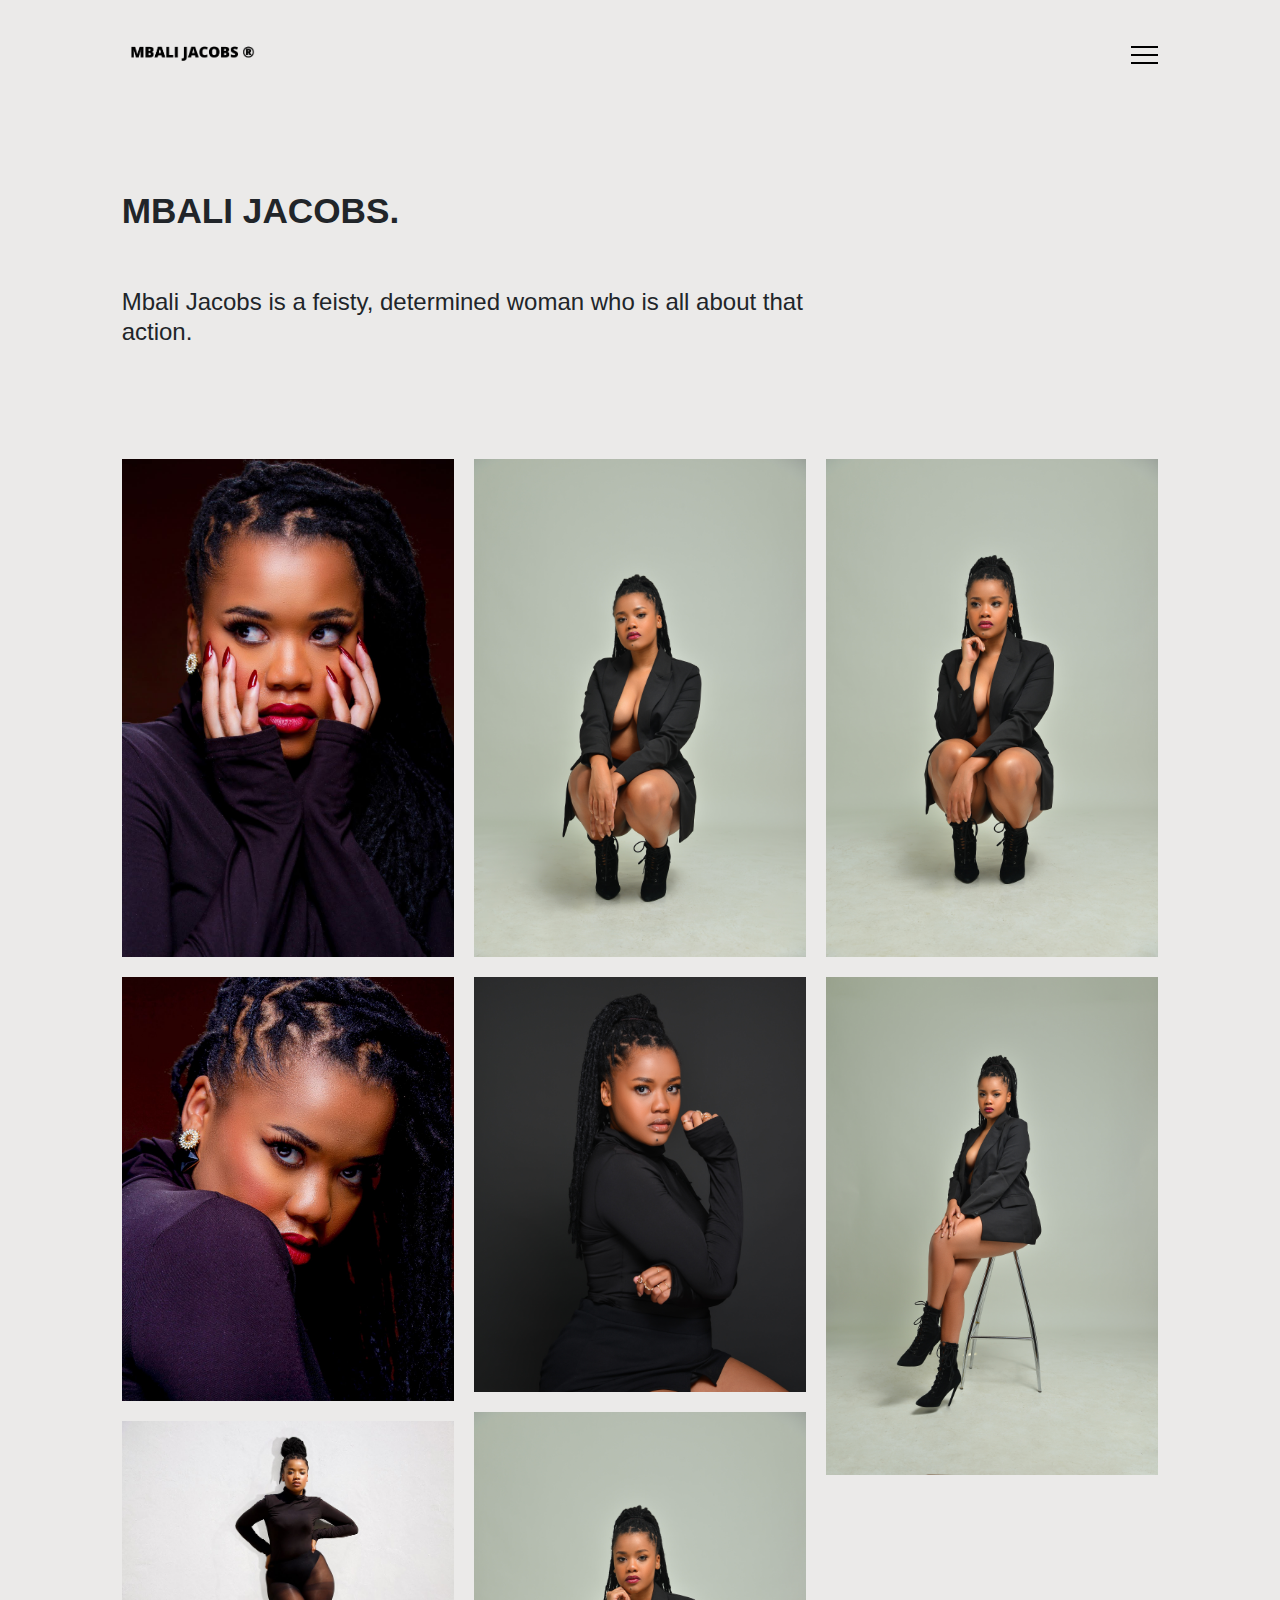
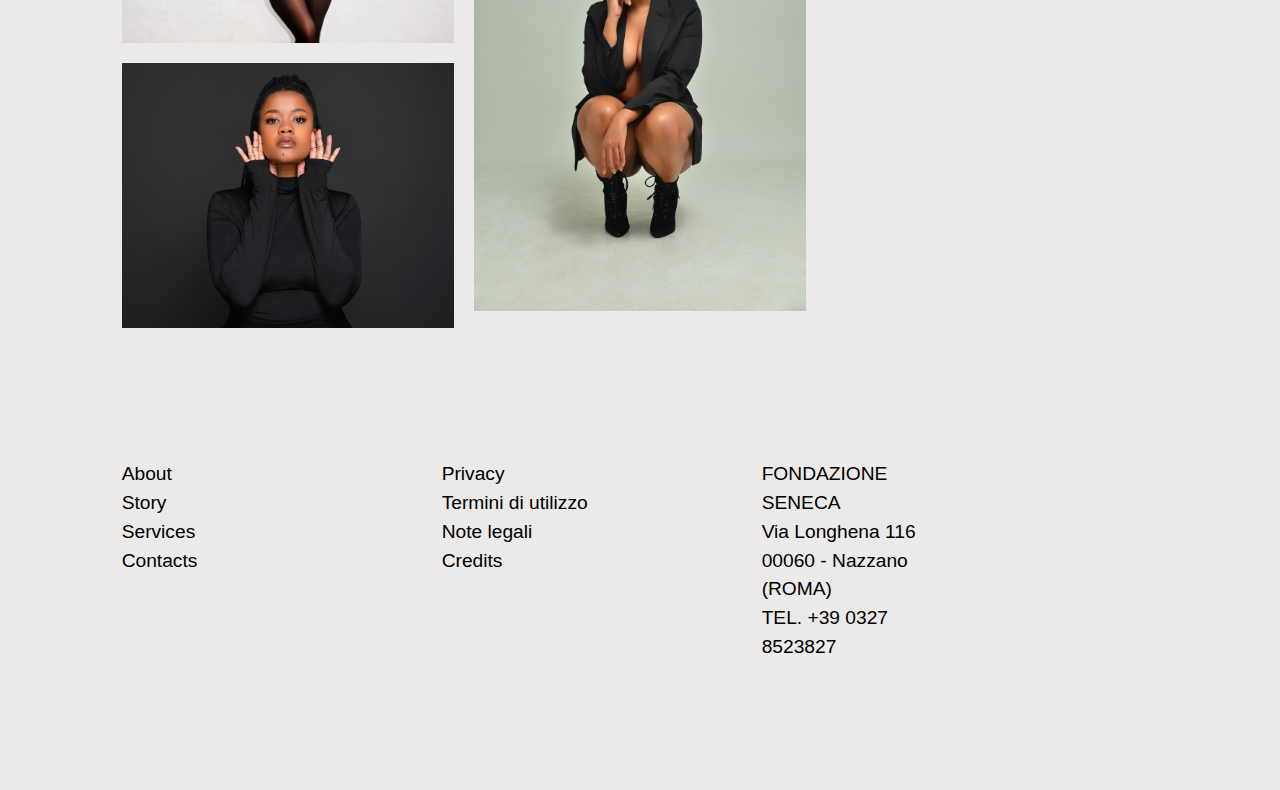
<file: index.html>
﻿<!DOCTYPE html>
<html lang="en" class="no-js">
   <head>
      <!-- Meta -->
      <title>Home</title>
      <meta charset="UTF-8">
      <meta name="description" content="Mbali Jacobs Portfolio Site">
      <meta name="keywords" content="Mbali, Jacobs, portfolio">
      <meta name="author" content="Luyolo Paliso">
      <meta name="viewport" content="width=device-width, initial-scale=1.0">
      <!-- Styles -->
      <link href="vendor/bootstrap/css/bootstrap.min.css" rel="stylesheet" type="text/css"/>
      <link href="vendor/animate/animate.css" rel="stylesheet" type="text/css"/>
      <link href="css/style.css" rel="stylesheet" type="text/css"/>
   </head>
   <body>
      <!-- Navbar -->
      <div class="navigation container-fluid">
         <div class="row justify-content-md-center ">
            <div class="col-md-10 col-sm-12">
               <nav class="navbar navbar-default">
                  <a class="navbar-brand" href="index.html">
                  <img src="img/Mbali logo.png" height="22" alt="Logo">
                  </a>
                  <div class="button_container" id="toggle">
                     <span class="black top"></span>
                     <span class="black middle"></span>
                     <span class="black bottom"></span>
                  </div>
                  <div class="overlay" id="overlay">
                     <nav class="overlay-menu">
                        <ul>
                           <li> <a href="about.html">About</a></li>
                           <li> <a href="story.html">Story</a></li>
                           <li> <a href="services.html">Bookings</a></li>
                           <li> <a href="contacts.html">Contacts</a></li>
                        </ul>
                     </nav>
                  </div>
               </nav>
            </div>
         </div>
      </div>
      <!-- End Navbar -->
      <!-- Portfolio-Text -->
      <div class="container-fluid pb-5 portfolio-text">
         <div class="row">
            <div class="col-md-7 offset-md-1 col-sm-12">
               <h2>Mbali Jacobs.
               </h2>
            </div>
         </div>
         <div class="row">
            <div class="col-md-7 offset-md-1 col-sm-12">
               <p class="pb-5 pt-5">
                  Mbali Jacobs is a feisty, determined woman who is all about that action.
               </p>
            </div>
         </div>
      </div>
      <!-- End Portfolio-Text -->
      <!-- Gallery -->
      <div class="scrollblock">
         <div class="container-fluid pt-10">
            <div class="row justify-content-md-center ">
               <div class="col-md-10 col-sm-12">
                  <div class="card-columns">
                     <div class="card card-hover h-100" >
                        <div class="card-body">
                           <a href="index.html">
                              <img class="card-img-top" src="img/Mbali-2.jpg" alt="Card image cap">
                              <div class="reveal h-100 p-2 d-flex ">
                                 <div class="w-100 align-self-center">
                                    <p> Curabitur non nulla</p>
                                 </div>
                              </div>
                           </a>
                        </div>
                     </div>
                     <div class="card card-hover h-100" >
                        <div class="card-body">
                           <a href="index.html">
                              <img class="card-img-top" src="img/Mbali-3.jpg" alt="Card image cap">
                              <div class="reveal h-100 p-2 d-flex ">
                                 <div class="w-100 align-self-center">
                                    <p>Vivamus magna convallis</p>
                                 </div>
                              </div>
                           </a>
                        </div>
                     </div>
                     <div class="card card-hover h-100">
                        <div class="card-body">
                           <a href="index.html">
                              <img class="card-img-top" src="img/Mbali.jpg" alt="Card image cap">
                              <div class="reveal h-100 p-2 d-flex ">
                                 <div class="w-100 align-self-center">
                                    <p>Lacinia eget consectetur</p>
                                 </div>
                              </div>
                           </a>
                        </div>
                     </div>
                     <div class="card card-hover h-100">
                        <div class="card-body">
                           <a href="index.html">
                              <img class="card-img-top" src="img/Capture0010.jpg" alt="Card image cap">
                              <div class="reveal h-100 p-2 d-flex ">
                                 <div class="w-100 align-self-center">
                                    <p>Convallis a pellentesque</p>
                                 </div>
                              </div>
                           </a>
                        </div>
                     </div>
                     <div class="card card-hover h-100">
                        <div class="card-body">
                           <a href="index.html">
                              <img class="card-img-top" src="img/Capture0014-2.jpg" alt="Card image cap">
                              <div class="reveal h-100 p-2 d-flex ">
                                 <div class="w-100 align-self-center">
                                    <p>Egestas non nisi</p>
                                 </div>
                              </div>
                           </a>
                        </div>
                     </div>
                     <div class="card card-hover h-100">
                        <div class="card-body">
                           <a href="index.html">
                              <img class="card-img-top" src="img/Capture0015.jpg" alt="Card image cap">
                              <div class="reveal h-100 p-2 d-flex ">
                                 <div class="w-100 align-self-center">
                                    <p>Vivamus magna convallis</p>
                                 </div>
                              </div>
                           </a>
                        </div>
                     </div>
                     <div class="card card-hover h-100">
                        <div class="card-body">
                           <a href="index.html">
                              <img class="card-img-top" src="img/Capture0019-2.jpg" alt="Card image cap">
                              <div class="reveal h-100 p-2 d-flex ">
                                 <div class="w-100 align-self-center">
                                    <p>Eget malesuada lacinia</p>
                                 </div>
                              </div>
                           </a>
                        </div>
                     </div>
                     <div class="card card-hover h-100">
                        <div class="card-body">
                           <a href="index.html">
                              <img class="card-img-top" src="img/Capture0024.jpg" alt="Card image cap">
                              <div class="reveal h-100 p-2 d-flex ">
                                 <div class="w-100 align-self-center">
                                    <p>Donec rutrum congue</p>
                                 </div>
                              </div>
                           </a>
                        </div>
                     </div>
                     <div class="card card-hover h-100">
                        <div class="card-body">
                           <a href="index.html">
                              <img class="card-img-top" src="img/Capture0025.jpg" alt="Card image cap">
                              <div class="reveal h-100 p-2 d-flex ">
                                 <div class="w-100 align-self-center">
                                    <p>Magna eget rutrum</p>
                                 </div>
                              </div>
                           </a>
                        </div>
                     </div>
                  </div>
               </div>
            </div>
         </div>
      </div>
      <!-- End Gallery -->
      <!-- Footer -->
      <div class="container-fluid footer ">
         <div class="row">
            <div class="col-xl-2 col-md-8 offset-md-1 col-sm-12 ">
               <p>
                  <a href="about.html">About</a><br>
                  <a href="story.html">Story</a><br>
                  <a href="services.html">Services</a><br>
                  <a href="contacts.html">Contacts</a><br>
               </p>
            </div>
            <div class="col-xl-2 col-md-8 offset-md-1 col-sm-12 ">
               <p>
                  <a href="index.html">Privacy</a><br>
                  <a href="index.html">Termini di utilizzo </a><br>
                  <a href="index.html">Note legali </a><br>
                  <a href="index.html">Credits</a><br>
               </p>
            </div>
            <div class="col-xl-2 col-md-8 offset-md-1 col-sm-12">
               <p>
                  FONDAZIONE SENECA<br>
                  Via Longhena 116<br>
                  00060 - Nazzano (ROMA)<br>
                  TEL. +39 0327 8523827
               </p>
            </div>
         </div>
      </div>
      <!-- End Footer -->
      <!-- Javascript -->
      <script src="vendor/jquery.min.js"></script>
      <script src="vendor/bootstrap/js/bootstrap.min.js"></script>
      <script src="vendor/wow/wow.js"></script>
      <script src="js/script.js"></script>
      <script>
         new WOW().init();
      </script>
      <!-- End Javascript -->
   </body>
</html>
</file>
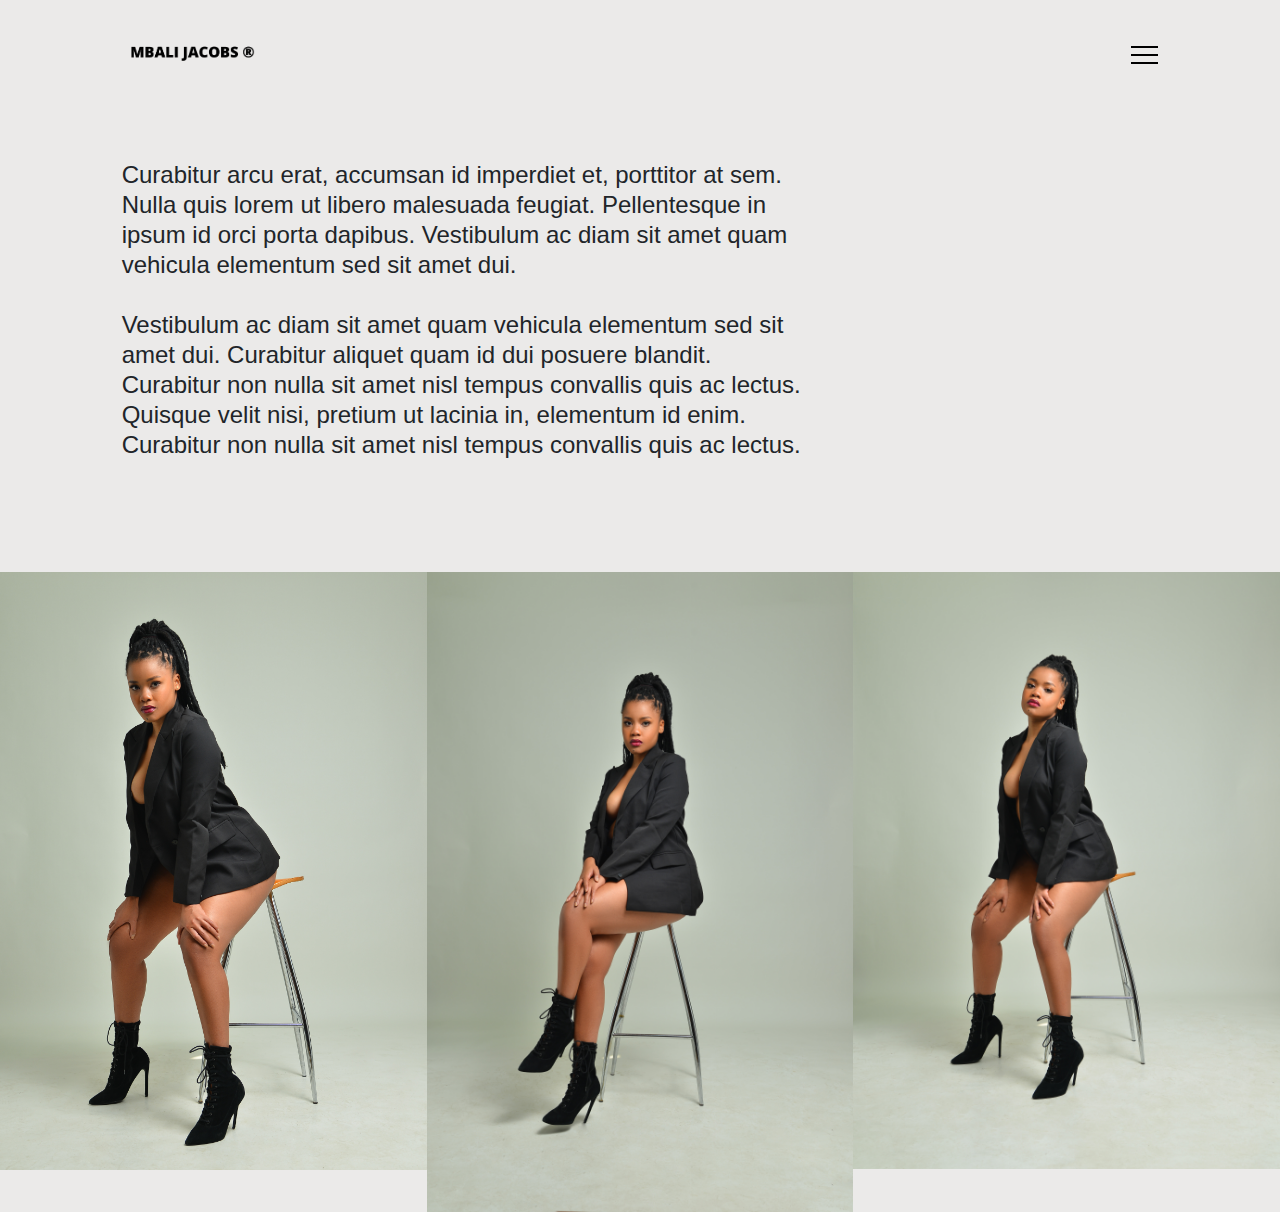
<file: about.html>
<!DOCTYPE html>
<html lang="en" class="no-js">
   <head>
      <!-- Meta -->
      <title>About</title>
      <meta charset="UTF-8">
      <meta name="description" content="Free HTML template">
      <meta name="keywords" content="HTML, template, free">
      <meta name="author" content="Nicola Tolin">
      <meta name="viewport" content="width=device-width, initial-scale=1.0">
      <!-- Styles -->
      <link href="vendor/bootstrap/css/bootstrap.min.css" rel="stylesheet" type="text/css"/>
      <link href="vendor/animate/animate.css" rel="stylesheet" type="text/css"/>
      <link href="css/style.css" rel="stylesheet" type="text/css"/>
   </head>
   <body>
      <!-- Navbar -->
      <div class="navigation container-fluid">
         <div class="row justify-content-md-center ">
            <div class="col-md-10 col-sm-12">
               <nav class="navbar navbar-default">
                  <a class="navbar-brand" href="index.html">
                  <img src="img/Mbali logo.png" height="22" alt="Logo">
                  </a>
                  <div class="button_container" id="toggle">
                     <span class="black top"></span>
                     <span class="black middle"></span>
                     <span class="black bottom"></span>
                  </div>
                  <div class="overlay" id="overlay">
                     <nav class="overlay-menu">
                        <ul>
                           <li> <a href="about.html">About</a></li>
                           <li> <a href="story.html">Story</a></li>
                           <li> <a href="services.html">Bookings</a></li>
                           <li> <a href="contacts.html">Contacts</a></li>
                        </ul>
                     </nav>
                  </div>
               </nav>
            </div>
         </div>
      </div>
      <!-- End Navbar -->
      <!-- Products -->
      <div class="container-fluid products-2">
         <div class="row justify-content-md-center ">
            <div class="col-md-10 col-sm-12">
               <div class="row">
                  <div class="col-xl-8 col-md-10 col-sm-12">
                     <p>Curabitur arcu erat, accumsan id imperdiet et, porttitor at sem. Nulla quis lorem ut libero malesuada feugiat. Pellentesque in ipsum id orci porta dapibus. Vestibulum ac diam sit amet quam vehicula elementum sed sit amet dui.
                        <br><br>
                        Vestibulum ac diam sit amet quam vehicula elementum sed sit amet dui. Curabitur aliquet quam id dui posuere blandit. Curabitur non nulla sit amet nisl tempus convallis quis ac lectus. Quisque velit nisi, pretium ut lacinia in, elementum id enim. Curabitur non nulla sit amet nisl tempus convallis quis ac lectus.
                     </p>
                  </div>
               </div>
            </div>
         </div>
      </div>
      <!-- End Products -->
      <!-- Additional -->
      <div class="container additional">
         <div class="row">
            <div class="col-xl-4">
               <img src="img/Capture0034.jpg" class="img-fluid" alt="Image">
            </div>
            <div class="col-xl-4">
               <img src="img/Capture0025.jpg" class="img-fluid" alt="Image">
            </div>
            <div class="col-xl-4">
               <img src="img/Capture0028.jpg" class="img-fluid" alt="Image">
            </div>
         </div>
      </div>
      <!-- End Additional -->
      <!-- Footer -->
      <!-- <div class="container-fluid footer ">
         <div class="row">
            <div class="col-xl-2 col-md-8 offset-md-1 col-sm-12 ">
               <p>
                  <a href="about.html">About</a><br>
                  <a href="story.html">Story</a><br>
                  <a href="services.html">Services</a><br>
                  <a href="contacts.html">Contacts</a><br>
               </p>
            </div>
            <div class="col-xl-2 col-md-8 offset-md-1 col-sm-12 ">
               <p>
                  <a href="index.html">Privacy</a><br>
                  <a href="index.html">Termini di utilizzo </a><br>
                  <a href="index.html">Note legali </a><br>
                  <a href="index.html">Credits</a><br>
               </p>
            </div>
            <div class="col-xl-2 col-md-8 offset-md-1 col-sm-12">
               <p>
                  FONDAZIONE SENECA<br>
                  Via Longhena 116<br>
                  00060 - Nazzano (ROMA)<br>
                  TEL. +39 0327 8523827
               </p>
            </div>
         </div>
      </div> -->
      <!-- End Footer -->
      <!-- Javascript -->
      <script src="vendor/jquery.min.js"></script>
      <script src="vendor/bootstrap/js/bootstrap.min.js"></script>
      <script src="vendor/wow/wow.js"></script>
      <script src="js/script.js"></script>
      <script>
         new WOW().init();
      </script>
      <!-- End Javascript -->
   </body>
</html>
</file>
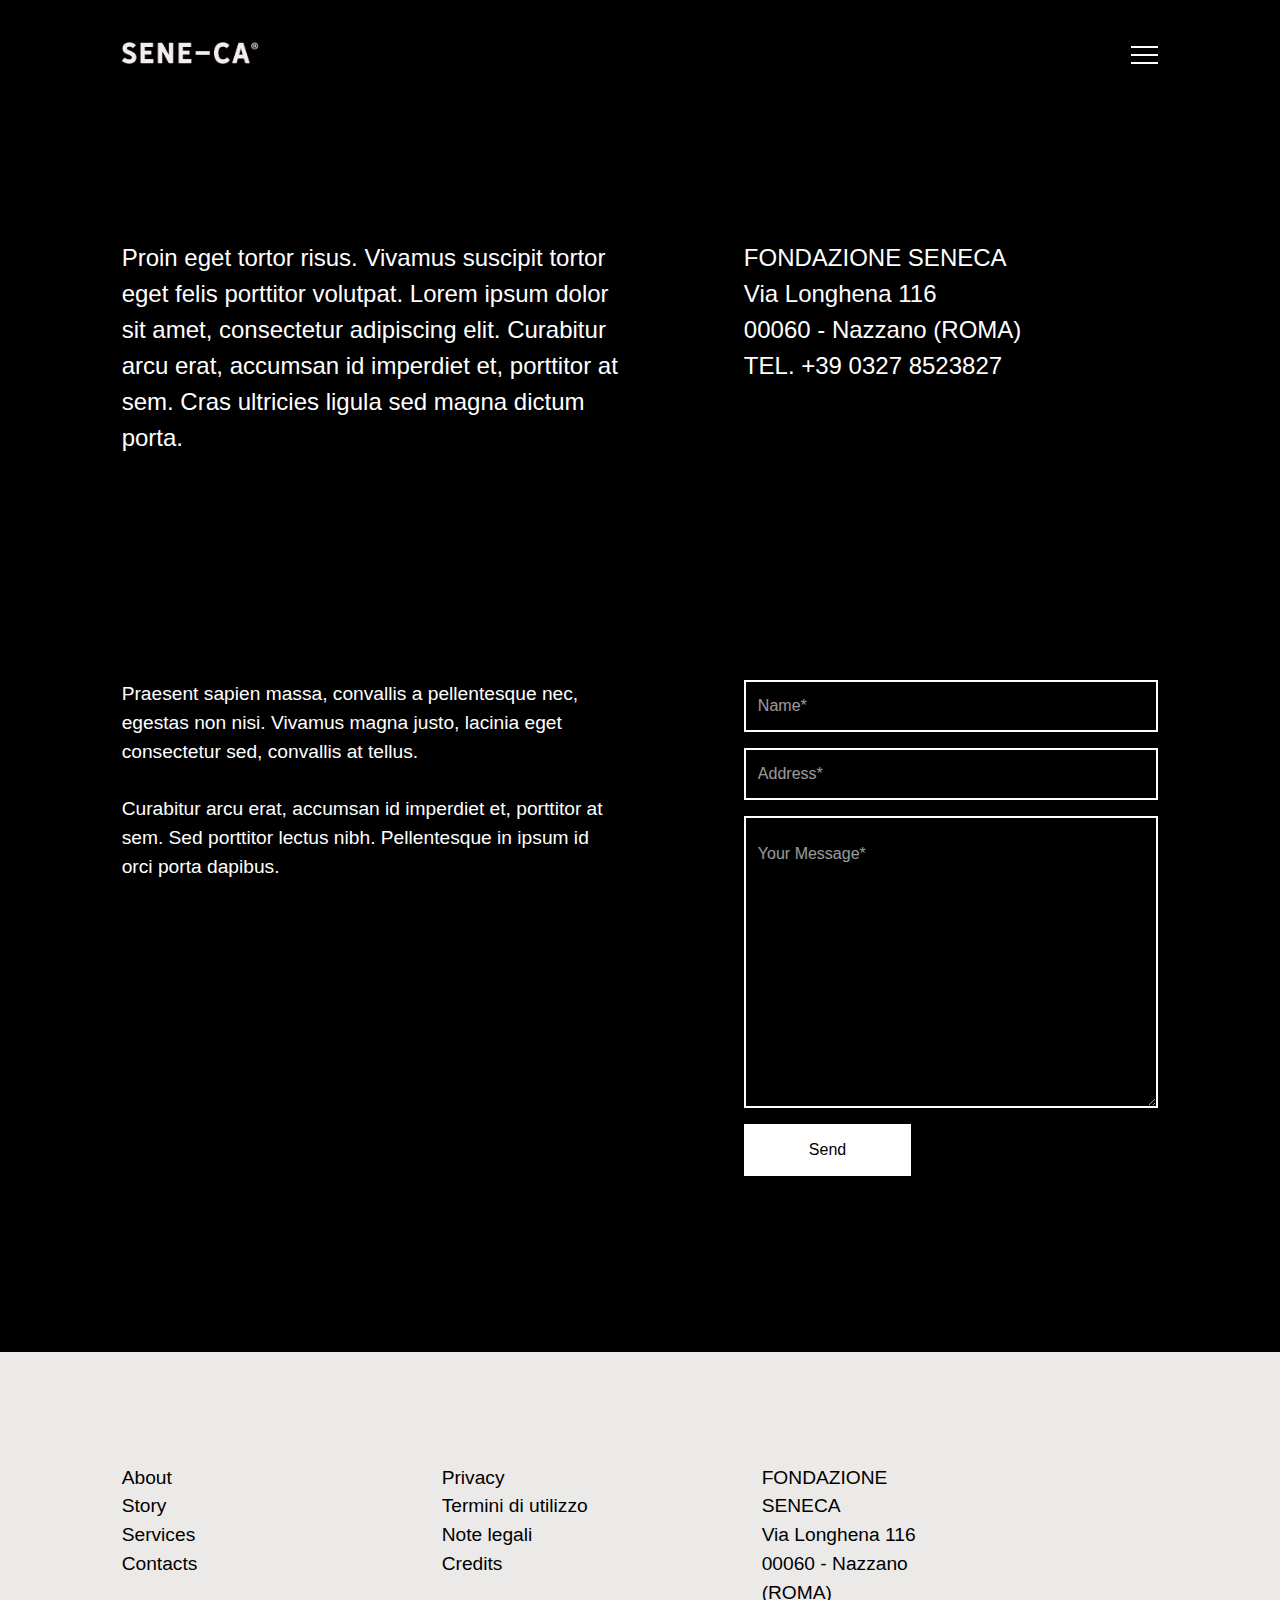
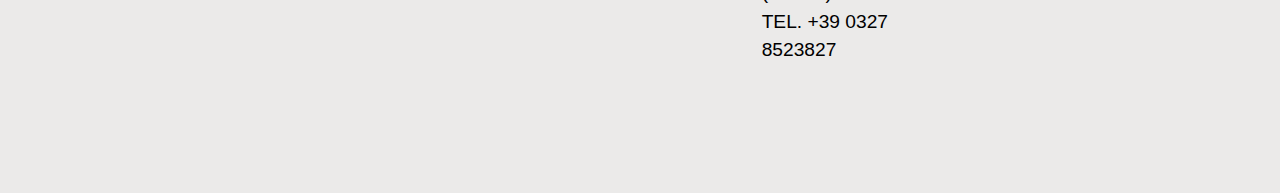
<file: contacts.html>
<!DOCTYPE html>
<html lang="en" class="no-js">
   <head>
      <!-- Meta -->
      <title>Contacts</title>
      <meta charset="UTF-8">
      <meta name="description" content="Free HTML template">
      <meta name="keywords" content="HTML, template, free">
      <meta name="author" content="Nicola Tolin">
      <meta name="viewport" content="width=device-width, initial-scale=1.0">
      <!-- Styles -->
      <link href="vendor/bootstrap/css/bootstrap.min.css" rel="stylesheet" type="text/css"/>
      <link href="vendor/animate/animate.css" rel="stylesheet" type="text/css"/>
      <link href="css/style.css" rel="stylesheet" type="text/css"/>
   </head>
   <body>
      <!-- Navbar -->
      <div class="navigation container-fluid">
         <div class="row justify-content-md-center ">
            <div class="col-md-10 col-sm-12">
               <nav class="navbar navbar-default">
                  <a class="navbar-brand" href="index.html">
                  <img src="img/logo.png" height="22" alt="Logo">
                  </a>
                  <div class="button_container" id="toggle">
                     <span class="top"></span>
                     <span class="middle"></span>
                     <span class="bottom"></span>
                  </div>
                  <div class="overlay" id="overlay">
                     <nav class="overlay-menu">
                        <ul>
                           <li> <a href="about.html">About</a></li>
                           <li> <a href="story.html">Story</a></li>
                           <li> <a href="services.html">Bookings</a></li>
                           <li> <a href="contacts.html">Contacts</a></li>
                        </ul>
                     </nav>
                  </div>
               </nav>
            </div>
         </div>
      </div>
      <!-- End Navbar -->
      <!-- Contact -->
      <div class="container-fluid contact">
         <div class="row">
            <div class="col-md-10 offset-md-1">
               <div class="row">
                  <div class="col-xl-6 col-md-11 col-sm-12 pb-5">
                     <p>Proin eget tortor risus. Vivamus suscipit tortor eget felis porttitor volutpat. Lorem ipsum dolor sit amet, consectetur adipiscing elit. Curabitur arcu erat, accumsan id imperdiet et, porttitor at sem. Cras ultricies ligula sed magna dictum porta.
                     </p>
                  </div>
                  <div class="col-xl-5 offset-xl-1 col-md-12 col-sm-12">
                     <p>
                        FONDAZIONE SENECA<br>
                        Via Longhena 116<br>
                        00060 - Nazzano (ROMA)<br>
                        TEL. +39 0327 8523827
                     </p>
                  </div>
               </div>
            </div>
         </div>
      </div>
      <!-- End Contact -->
      <!-- Contact Form -->
      <div class="container-fluid contact-form">
         <div class="row">
            <div class="col-md-10 offset-md-1">
               <div class="row">
                  <div class="col-xl-6 col-md-11 col-sm-12 pb-5">
                     <p class="pb-5">
                        Praesent sapien massa, convallis a pellentesque nec, egestas non nisi. Vivamus magna justo, lacinia eget consectetur sed, convallis at tellus.
                        <br>
                        <br> Curabitur arcu erat, accumsan id imperdiet et, porttitor at sem. Sed porttitor lectus nibh. Pellentesque in ipsum id orci porta dapibus.
                     </p>
                  </div>
                  <div class="col-xl-5 offset-xl-1 col-md-12 col-sm-12">
                     <form>
                        <div class="row">
                           <div class="col-md-12">
                              <div class="md-form form-group">
                                 <input type="text" class="form-control" placeholder="Name*">
                              </div>
                           </div>
                        </div>
                        <div class="row">
                           <div class="col-md-12">
                              <div class="md-form form-group">
                                 <input type="text" class="form-control" placeholder="Address*">
                              </div>
                           </div>
                        </div>
                        <div class="row">
                           <div class="col-md-12">
                              <div class="md-form form-group">
                                 <textarea rows="10" cols="50" class="form-control" placeholder="Your Message*"></textarea>
                              </div>
                           </div>
                        </div>
                        <button type="submit" class="btn btn-primary btn-md">Send</button>
                     </form>
                  </div>
               </div>
            </div>
         </div>
      </div>
      <!-- End Contact Form -->
      <!-- Footer -->
      <div class="container-fluid footer ">
         <div class="row">
            <div class="col-xl-2 col-md-8 offset-md-1 col-sm-12 ">
               <p>
                  <a href="about.html">About</a><br>
                  <a href="story.html">Story</a><br>
                  <a href="services.html">Services</a><br>
                  <a href="contacts.html">Contacts</a><br>
               </p>
            </div>
            <div class="col-xl-2 col-md-8 offset-md-1 col-sm-12 ">
               <p>
                  <a href="index.html">Privacy</a><br>
                  <a href="index.html">Termini di utilizzo </a><br>
                  <a href="index.html">Note legali </a><br>
                  <a href="index.html">Credits</a><br>
               </p>
            </div>
            <div class="col-xl-2 col-md-8 offset-md-1 col-sm-12">
               <p>
                  FONDAZIONE SENECA<br>
                  Via Longhena 116<br>
                  00060 - Nazzano (ROMA)<br>
                  TEL. +39 0327 8523827
               </p>
            </div>
         </div>
      </div>
      <!-- End Footer -->
      <!-- Javascript -->
      <script src="vendor/jquery.min.js"></script>
      <script src="vendor/bootstrap/js/bootstrap.min.js"></script>
      <script src="vendor/wow/wow.js"></script>
      <script src="js/script.js"></script>
      <script>
         new WOW().init();
      </script>
      <!-- End Javascript -->
   </body>
</html>
</file>
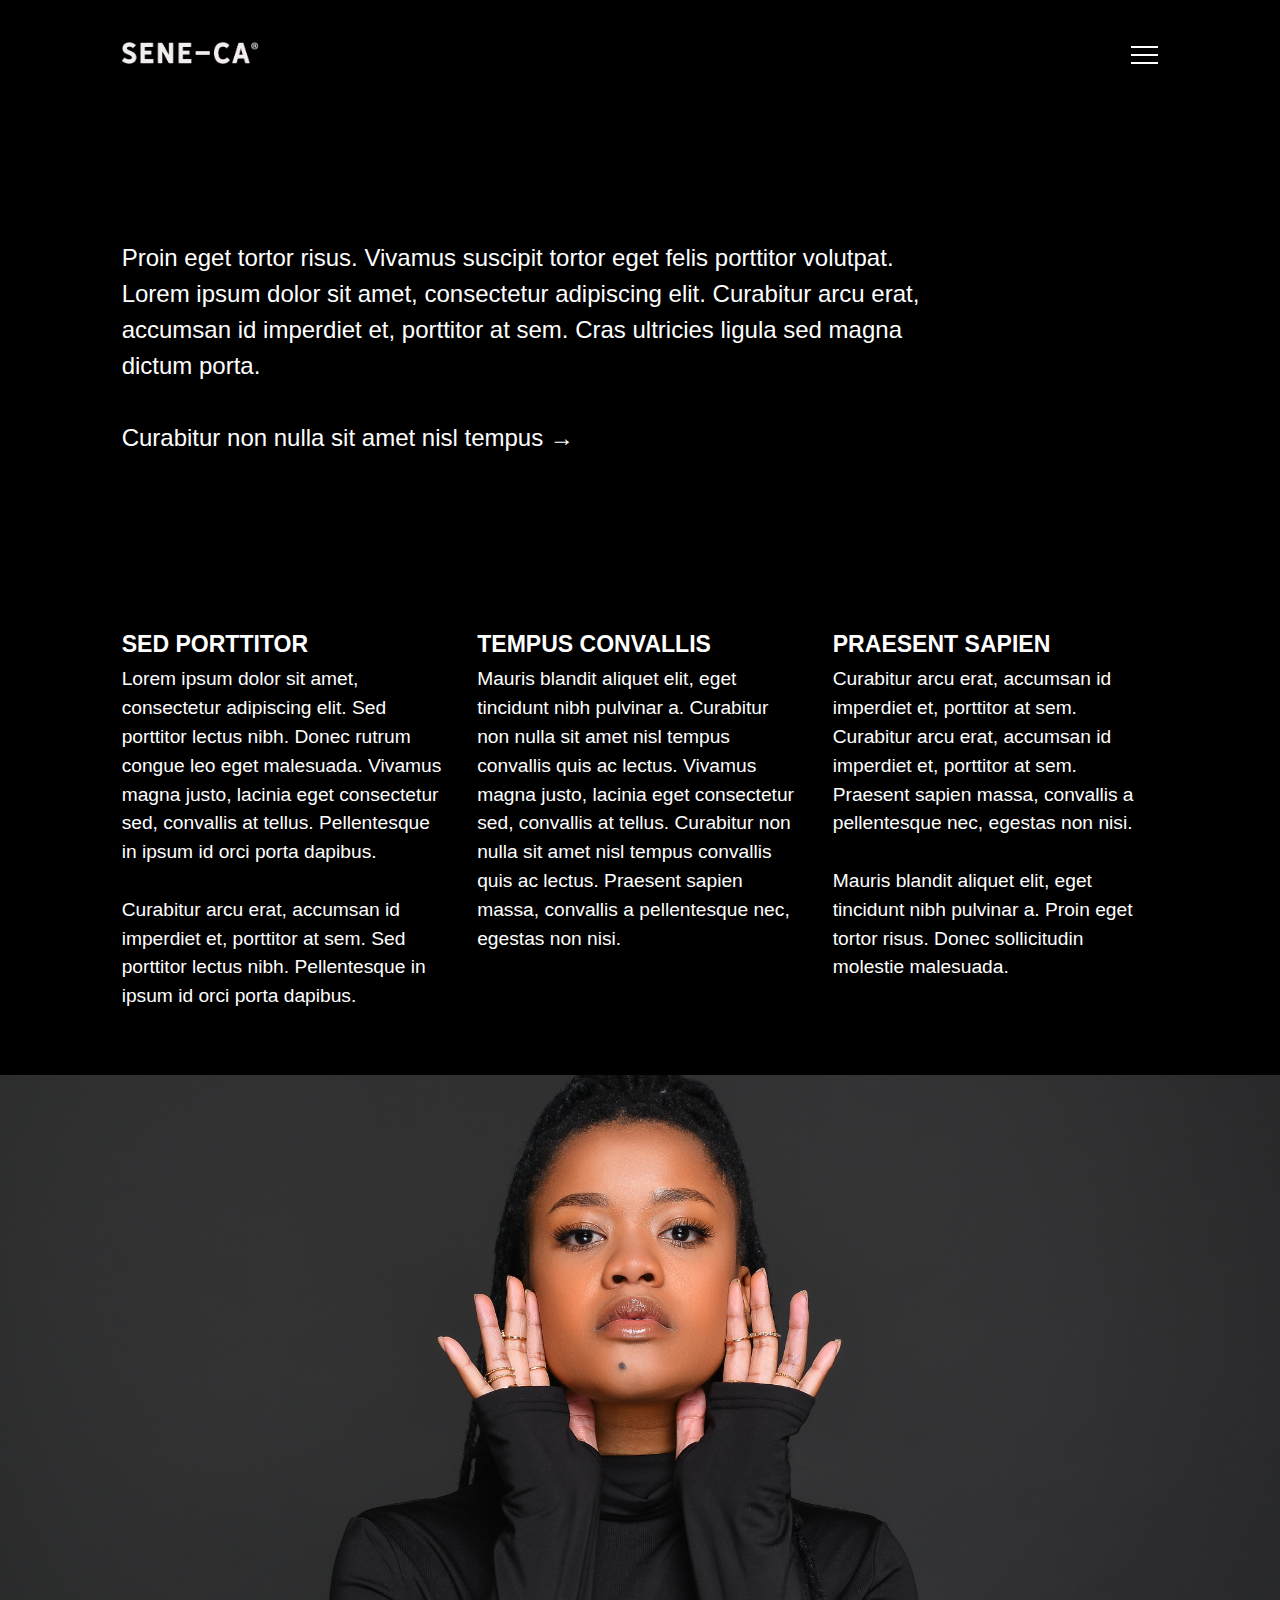
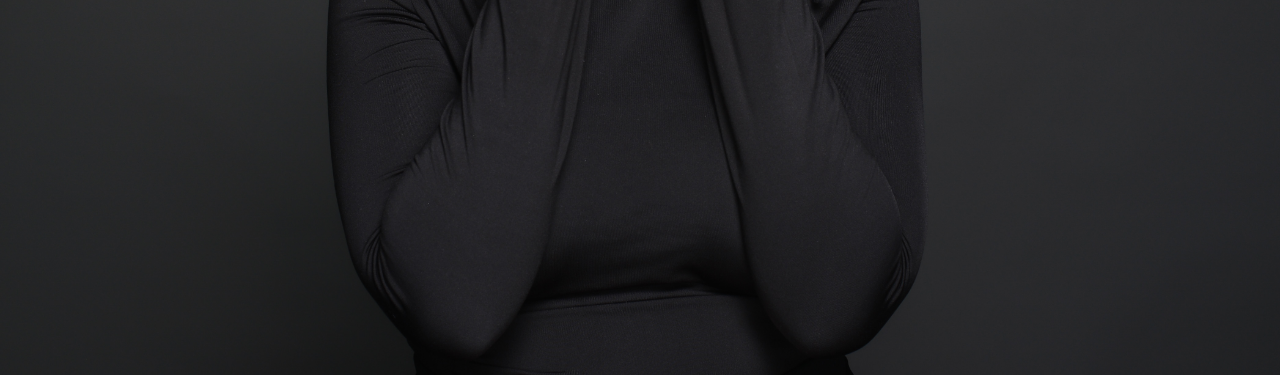
<file: services.html>
<!DOCTYPE html>
<html lang="en" class="no-js">
   <head>
      <!-- Meta -->
      <title>Services</title>
      <meta charset="UTF-8">
      <meta name="description" content="Free HTML template">
      <meta name="keywords" content="HTML, template, free">
      <meta name="author" content="Nicola Tolin">
      <meta name="viewport" content="width=device-width, initial-scale=1.0">
      <!-- Styles -->
      <link href="vendor/bootstrap/css/bootstrap.min.css" rel="stylesheet" type="text/css"/>
      <link href="vendor/animate/animate.css" rel="stylesheet" type="text/css"/>
      <link href="css/style.css" rel="stylesheet" type="text/css"/>
   </head>
   <body>
      <!-- Navbar -->
      <div class="navigation container-fluid">
         <div class="row justify-content-md-center ">
            <div class="col-md-10 col-sm-12">
               <nav class="navbar navbar-default">
                  <a class="navbar-brand" href="index.html">
                  <img src="img/logo.png" height="22" alt="Logo">
                  </a>
                  <div class="button_container" id="toggle">
                     <span class="top"></span>
                     <span class="middle"></span>
                     <span class="bottom"></span>
                  </div>
                  <div class="overlay" id="overlay">
                     <nav class="overlay-menu">
                        <ul>
                           <li> <a href="about.html">About</a></li>
                           <li> <a href="story.html">Story</a></li>
                           <li> <a href="services.html">Bookings</a></li>
                           <li> <a href="contacts.html">Contacts</a></li>
                        </ul>
                     </nav>
                  </div>
               </nav>
            </div>
         </div>
      </div>
      <!-- End Navbar -->
      <!-- Stories -->
      <div class="container-fluid stories-2">
         <div class="row">
            <div class="col-md-8 offset-md-1 col-sm-12">
               <p>Proin eget tortor risus. Vivamus suscipit tortor eget felis porttitor volutpat. Lorem ipsum dolor sit amet, consectetur adipiscing elit. Curabitur arcu erat, accumsan id imperdiet et, porttitor at sem. Cras ultricies ligula sed magna dictum porta.
                  <br><br>
                  <a href="services.html"><span class="white">Curabitur non nulla sit amet nisl tempus  →</span></a>
               </p>
            </div>
         </div>
      </div>
      <!-- End Stories -->
      <!-- Events -->
      <div class="container-fluid events">
         <div class="row">
            <div class="col-md-10 offset-md-1">
               <div class="row">
                  <div class="col-xl-4 col-md-8 col-sm-12 wow fadeInLeft">
                     <h2>Sed porttitor</h2>
                     <p class="pb-5">
                        Lorem ipsum dolor sit amet, consectetur adipiscing elit. Sed porttitor lectus nibh. Donec rutrum congue leo eget malesuada. Vivamus magna justo, lacinia eget consectetur sed, convallis at tellus. Pellentesque in ipsum id orci porta dapibus.
                        <br><br>
                        Curabitur arcu erat, accumsan id imperdiet et, porttitor at sem. Sed porttitor lectus nibh. Pellentesque in ipsum id orci porta dapibus.            
                     </p>
                  </div>
                  <div class="col-xl-4 col-md-8 col-sm-12 wow fadeInLeft" data-wow-delay="0.2s">
                     <h2>Tempus convallis</h2>
                     <p class="pb-5">
                        Mauris blandit aliquet elit, eget tincidunt nibh pulvinar a. Curabitur non nulla sit amet nisl tempus convallis quis ac lectus. Vivamus magna justo, lacinia eget consectetur sed, convallis at tellus. Curabitur non nulla sit amet nisl tempus convallis quis ac lectus. Praesent sapien massa, convallis a pellentesque nec, egestas non nisi.
                     </p>
                  </div>
                  <div class="col-xl-4 col-md-8 col-sm-12 wow fadeInLeft" data-wow-delay="0.4s">
                     <h2>Praesent sapien</h2>
                     <p class="pb-5">
                        Curabitur arcu erat, accumsan id imperdiet et, porttitor at sem. Curabitur arcu erat, accumsan id imperdiet et, porttitor at sem. Praesent sapien massa, convallis a pellentesque nec, egestas non nisi.
                        <br><br>
                        Mauris blandit aliquet elit, eget tincidunt nibh pulvinar a. Proin eget tortor risus. Donec sollicitudin molestie malesuada.
                     </p>
                  </div>
               </div>
            </div>
         </div>
      </div>
      <!-- End Events -->
      <!-- Spot -->
      <div class="spot-4">
         <div class="container-fluid h-100">
            <div class="row h-100 align-items-center">
            </div>
         </div>
      </div>
      <!-- End Spot -->
      <!-- Footer -->
      <!-- <div class="container-fluid footer ">
         <div class="row">
            <div class="col-xl-2 col-md-8 offset-md-1 col-sm-12 ">
               <p>
                  <a href="about.html">About</a><br>
                  <a href="story.html">Story</a><br>
                  <a href="services.html">Services</a><br>
                  <a href="contacts.html">Contacts</a><br>
               </p>
            </div>
            <div class="col-xl-2 col-md-8 offset-md-1 col-sm-12 ">
               <p>
                  <a href="index.html">Privacy</a><br>
                  <a href="index.html">Termini di utilizzo </a><br>
                  <a href="index.html">Note legali </a><br>
                  <a href="index.html">Credits</a><br>
               </p>
            </div>
            <div class="col-xl-2 col-md-8 offset-md-1 col-sm-12">
               <p>
                  FONDAZIONE SENECA<br>
                  Via Longhena 116<br>
                  00060 - Nazzano (ROMA)<br>
                  TEL. +39 0327 8523827
               </p>
            </div>
         </div>
      </div> -->
      <!-- End Footer -->
      <!-- Javascript -->
      <script src="vendor/jquery.min.js"></script>
      <script src="vendor/bootstrap/js/bootstrap.min.js"></script>
      <script src="vendor/wow/wow.js"></script>
      <script src="js/script.js"></script>
      <script>
         new WOW().init();
      </script>
      <!-- End Javascript -->
   </body>
</html>
</file>
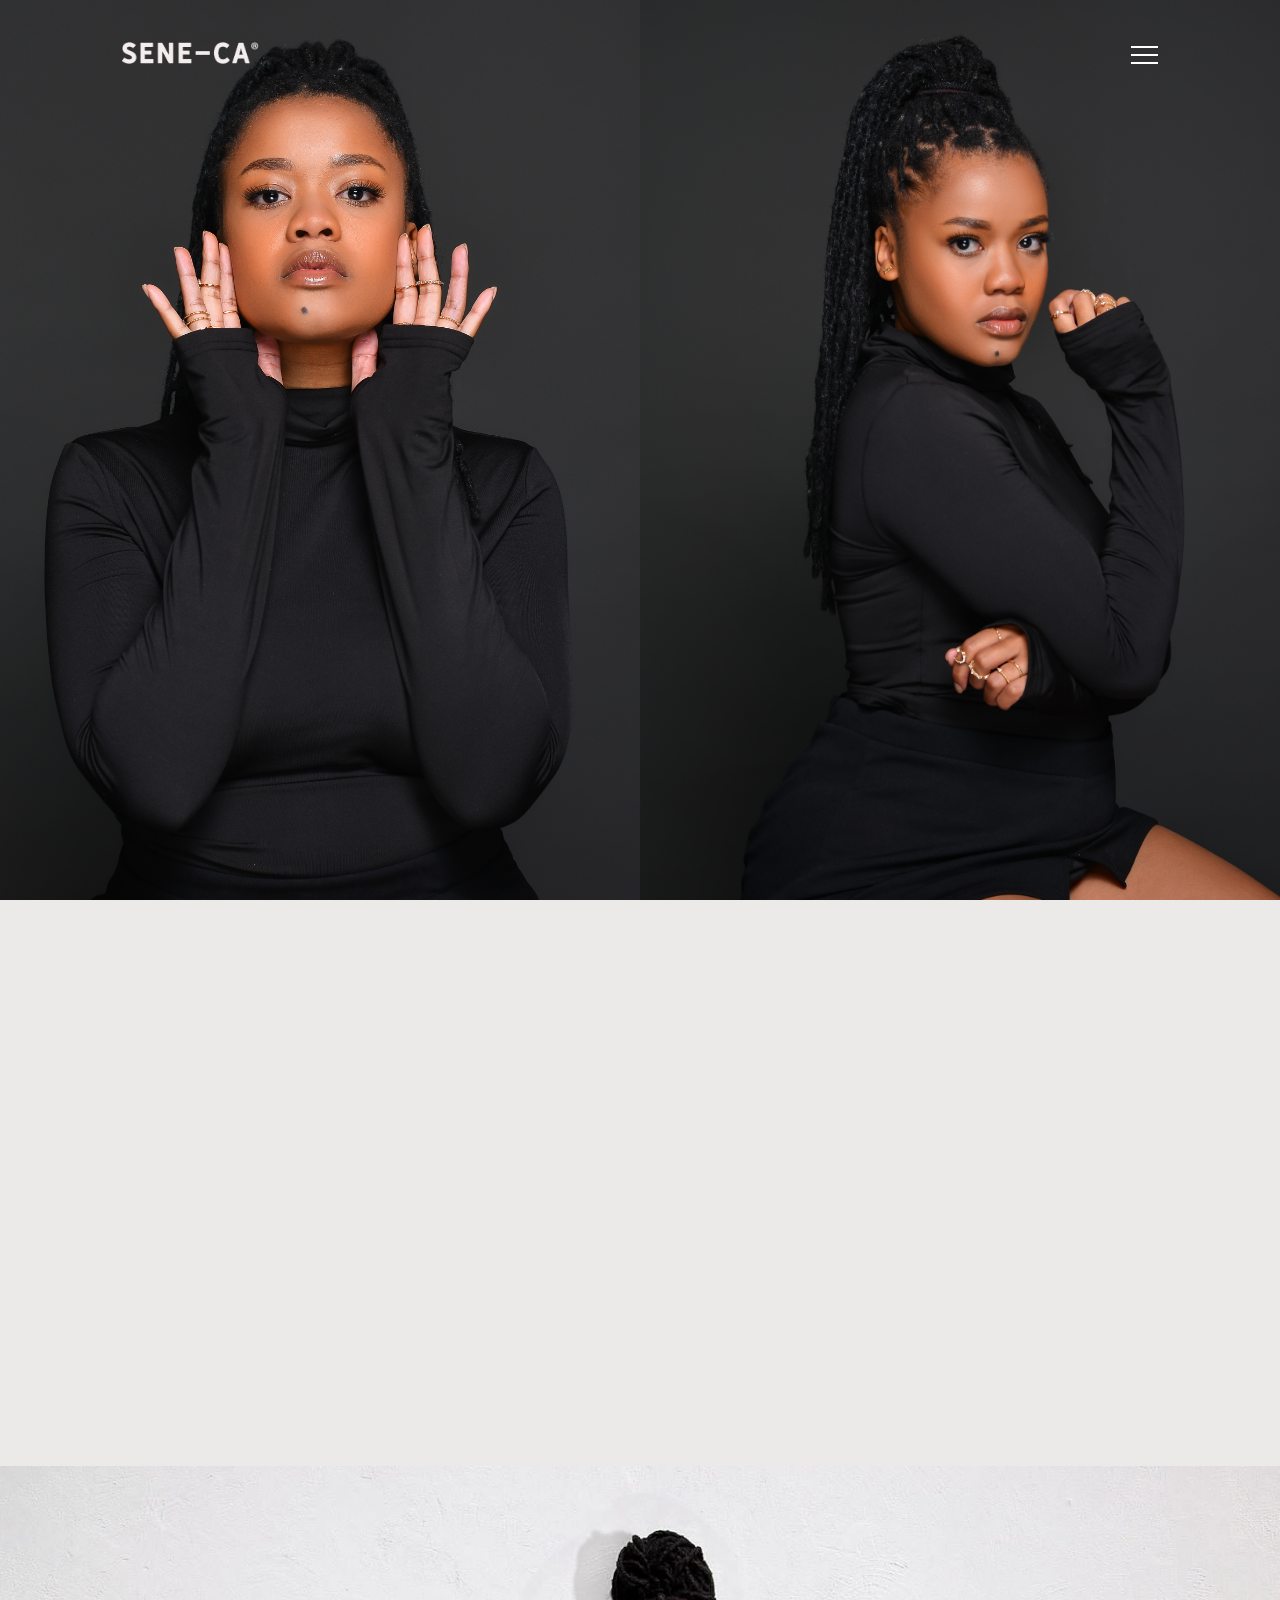
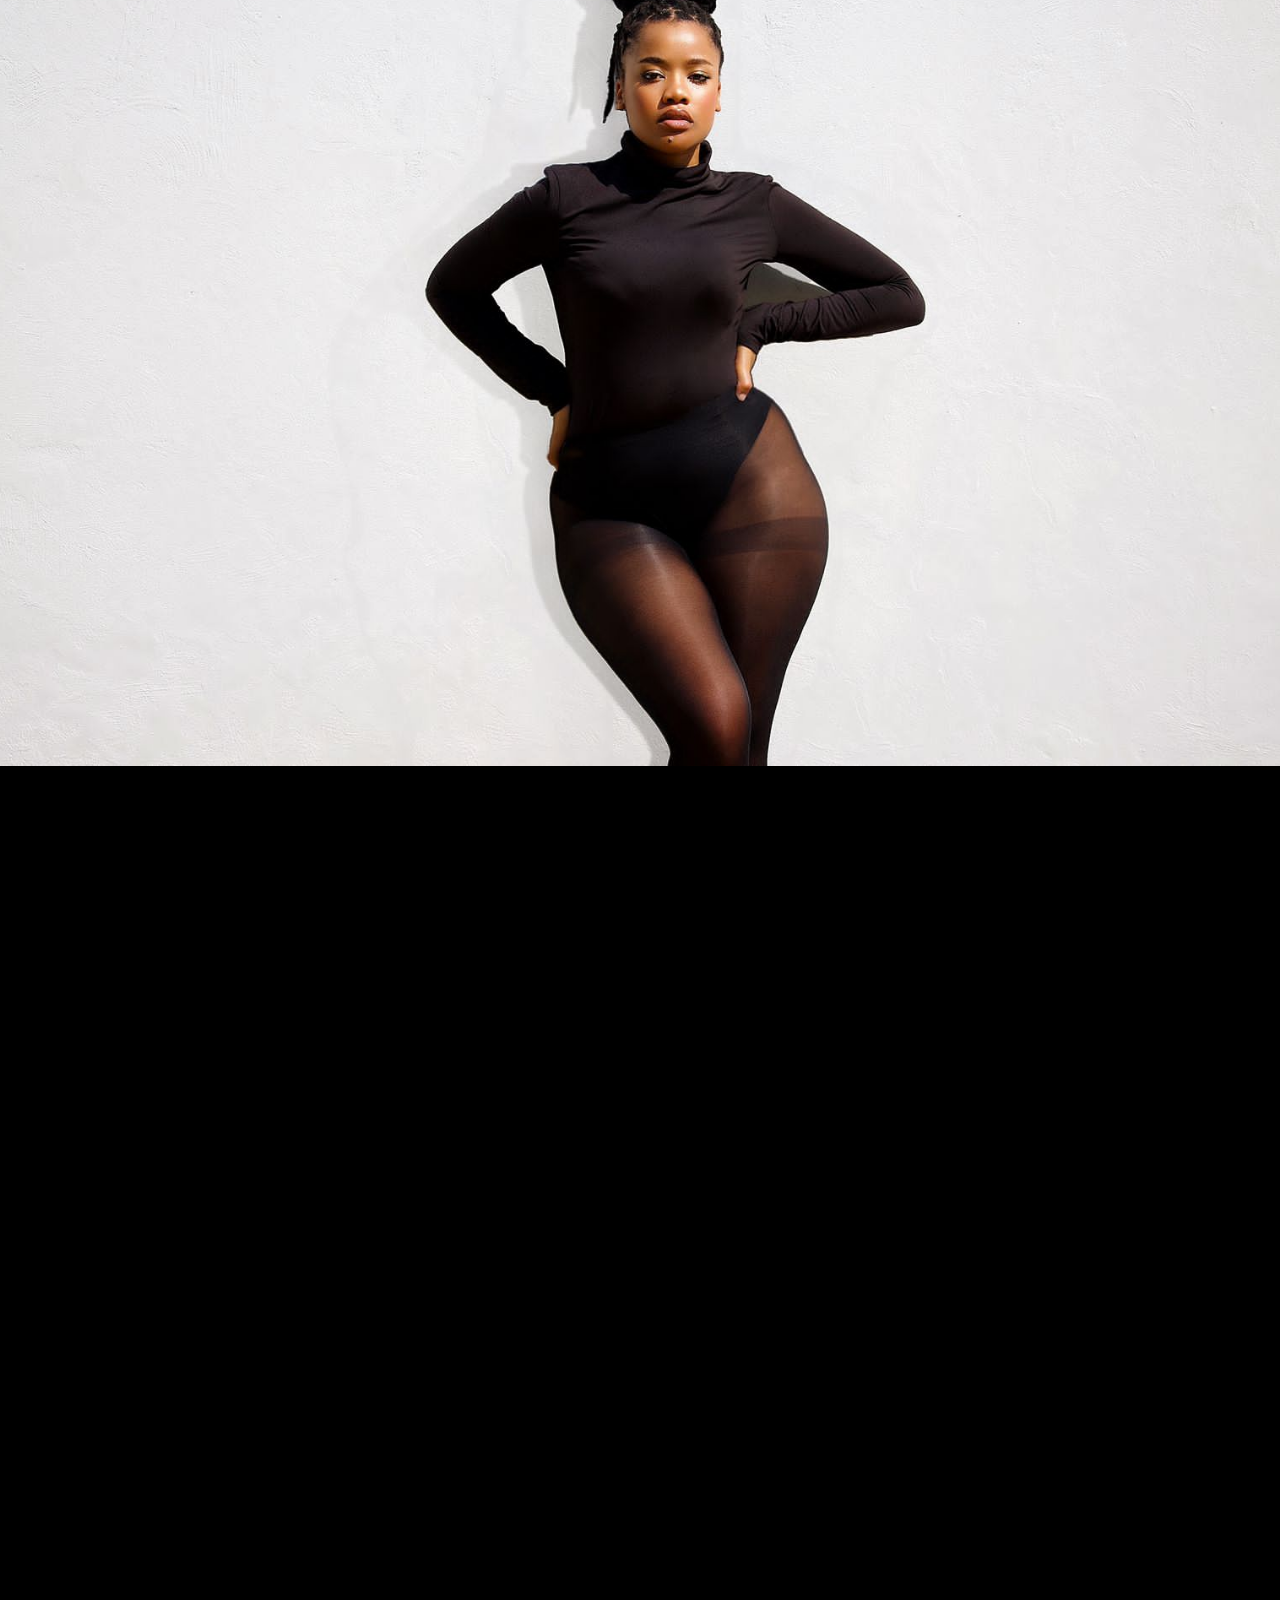
<file: story.html>
<!DOCTYPE html>
<html lang="en" class="no-js">
   <head>
      <!-- Meta -->
      <title>Story</title>
      <meta charset="UTF-8">
      <meta name="description" content="Free HTML template">
      <meta name="keywords" content="HTML, template, free">
      <meta name="author" content="Nicola Tolin">
      <meta name="viewport" content="width=device-width, initial-scale=1.0">
      <!-- Styles -->
      <link href="vendor/bootstrap/css/bootstrap.min.css" rel="stylesheet" type="text/css"/>
      <link href="vendor/animate/animate.css" rel="stylesheet" type="text/css"/>
      <link href="css/style.css" rel="stylesheet" type="text/css"/>
   </head>
   <body>
      <!-- Navbar -->
      <div class="navigation container-fluid">
         <div class="row justify-content-md-center ">
            <div class="col-md-10 col-sm-12">
               <nav class="navbar navbar-default">
                  <a class="navbar-brand" href="index.html">
                  <img src="img/logo.png" height="22" alt="Logo">
                  </a>
                  <div class="button_container" id="toggle">
                     <span class="top"></span>
                     <span class="middle"></span>
                     <span class="bottom"></span>
                  </div>
                  <div class="overlay" id="overlay">
                     <nav class="overlay-menu">
                        <ul>
                           <li> <a href="about.html">About</a></li>
                           <li> <a href="story.html">Story</a></li>
                           <li> <a href="services.html">Bookings</a></li>
                           <li> <a href="contacts.html">Contacts</a></li>
                        </ul>
                     </nav>
                  </div>
               </nav>
            </div>
         </div>
      </div>
      <!-- End Navbar -->
      <!-- Masthead -->
      <div class="masthead-4">
         <div class="container-fluid h-100">
            <div class="row justify-content-center">
               <div class="col-md-6 col-sm-12  split-image-left"></div>
               <div class="col-md-6 col-sm-12  split-image-right"></div>
            </div>
         </div>
      </div>
      <!-- End Masthead -->
      <!-- Stories -->
      <div class="container-fluid stories">
         <div class="row justify-content-center">
            <div class="col-md-8  col-sm-12 wow fadeInDown">
               <p>Vestibulum ante ipsum primis in faucibus orci luctus et ultrices posuere cubilia Curae; Donec velit neque, auctor sit amet aliquam vel, ullamcorper sit amet ligula. Nulla porttitor accumsan tincidunt. Quisque velit nisi, pretium ut lacinia in, elementum id enim. Mauris blandit aliquet elit, eget tincidunt nibh pulvinar a. Quisque velit nisi, pretium ut lacinia in, elementum id enim. Vestibulum ac diam sit amet quam vehicula elementum sed sit amet dui. Lorem ipsum dolor sit amet, consectetur adipiscing elit.
                  <br><br>
                  <a href="story.html"><span class="bold">MAURIS BLANDIT ALIQUET ELIT</span></a>
               </p>
            </div>
         </div>
      </div>
      <!-- End Stories -->
      <!-- Spot -->
      <div class="spot-2">
         <div class="container-fluid h-100">
            <div class="row h-100 align-items-center">
            </div>
         </div>
      </div>
      <!-- End Spot -->
      <!-- Stories-2 -->
      <div class="container-fluid stories-2">
         <div class="row">
            <div class="col-xl-6 offset-xl-1 col-md-9 offset-md-1 col-sm-12">
               <p class="pb-5 wow fadeInLeft">
                  Vivamus magna justo, lacinia eget consectetur sed, convallis at tellus. Donec sollicitudin molestie malesuada. Donec sollicitudin molestie malesuada. Cras ultricies ligula sed magna dictum porta. Proin eget tortor risus.
                  <br><br>
                  Vivamus suscipit tortor eget felis porttitor volutpat. Proin eget tortor risus. Cras ultricies ligula sed magna dictum porta. Curabitur aliquet quam id dui posuere blandit. Vestibulum ante ipsum primis in faucibus orci luctus et ultrices posuere cubilia Curae; Donec velit neque, auctor sit amet aliquam vel, ullamcorper sit amet ligula.
               </p>
            </div>
         </div>
      </div>
      <!-- End Stories-2 -->
      <!-- Footer -->
      <!-- <div class="container-fluid footer ">
         <div class="row">
            <div class="col-xl-2 col-md-8 offset-md-1 col-sm-12 ">
               <p>
                  <a href="about.html">About</a><br>
                  <a href="story.html">Story</a><br>
                  <a href="services.html">Bookings</a><br>
                  <a href="contacts.html">Contacts</a><br>
               </p>
            </div>
            <div class="col-xl-2 col-md-8 offset-md-1 col-sm-12 ">
               <p>
                  <a href="index.html">Privacy</a><br>
                  <a href="index.html">Termini di utilizzo </a><br>
                  <a href="index.html">Note legali </a><br>
                  <a href="index.html">Credits</a><br>
               </p>
            </div>
            <div class="col-xl-2 col-md-8 offset-md-1 col-sm-12">
               <p>
                  FONDAZIONE SENECA<br>
                  Via Longhena 116<br>
                  00060 - Nazzano (ROMA)<br>
                  TEL. +39 0327 8523827
               </p>
            </div>
         </div>
      </div> -->
      <!-- End Footer -->
      <!-- Javascript -->
      <script src="vendor/jquery.min.js"></script>
      <script src="vendor/bootstrap/js/bootstrap.min.js"></script>
      <script src="vendor/wow/wow.js"></script>
      <script src="js/script.js"></script>
      <script>
         new WOW().init();
      </script>
      <!-- End Javascript -->
   </body>
</html>
</file>
<file: css/style.css>
/* Fonts */

@import url('https://fonts.googleapis.com/css?family=Open+Sans:300&display=swap');
@import url('https://fonts.googleapis.com/css?family=Reenie+Beanie&display=swap');

/* Basic */

body {
	background-color: #ebeae9;
}

html {
	font-family: 'Open Sans', sans-serif;
}

.btn {
	border-radius: 0;
}

a:link,
a:hover,
a:visited {
	text-decoration: none;
	color: #000;
}

a:link .white,
a:hover .white,
a:visited .white {
	text-decoration: none;
	color: #fff;
}

.bold {
	font-weight: bold;
}

h1 {
	font-size: 3.5rem;
}

h2 {
	line-height: 110%;
	font-size: 2.2rem;
	text-transform: uppercase;
	font-weight: 700;
}

.min-100 {
	min-height: 100%;
}

.cursive {
	font-family: 'Reenie Beanie', cursive;
	font-weight: bold;
	font-size: 1.5rem;
}


/* Spacing */

.no-gutter {
	margin-right: 0;
	margin-left: 0;
	padding-right: 0;
	padding-left: 0;
}


/* Navbar */

.navigation {
	padding-top: 1rem;
}

.navigation.container-fluid {
	position: absolute;
}

.navbar {
	width: 100%;
	z-index: 99;
	top: 15px;
	padding: 0;
}

.navbar-brand {
	padding-left: 0px;
}

.navbar-brand:link,
.navbar-brand:hover,
.navbar-brand:visited {
	text-decoration: none;
	color: white;
}

.container a {
	display: inline-block;
	position: relative;
	text-align: center;
	color: #000;
	text-decoration: none;
	font-size: 20px;
	overflow: hidden;
	top: 5px;
}

.container a:after {
	content: '';
	position: absolute;
	background: #000;
	height: 2px;
	width: 0%;
	transform: translateX(-50%);
	left: 50%;
	bottom: 0;
	transition: .35s ease;
}

.container a:hover:after,
.container a:focus:after,
.container a:active:after {
	width: 100%;
}

.button_container {
	position: absolute;
	top: 15px;
	right: 0px;
	height: 27px;
	width: 27px;
	cursor: pointer;
	z-index: 100;
	transition: opacity .25s ease;
}

.button_container.active {
	position: fixed;
	top: 46px;
	right: 8.8rem;
}

@media (max-width: 767px) {
	h1 {
		font-size: 2.5rem;
	}
	.button_container.active {
		right: 15px;
	}
}

.button_container.active .top {
	transform: translateY(9px) translateX(0) rotate(45deg);
	background: #FFF;
}

.button_container.active .middle {
	opacity: 0;
	background: #FFF;
}

.button_container.active .bottom {
	transform: translateY(-7px) translateX(0) rotate(-45deg);
	background: #FFF;
}

.button_container span {
	background: #fff;
	border: none;
	height: 2px;
	width: 27px;
	position: absolute;
	transition: all .35s ease;
	cursor: pointer;
}

.button_container .black {
	background: #000;
}

.button_container span:nth-of-type(2) {
	top: 8.3px;
}

.button_container span:nth-of-type(3) {
	top: 16px;
}

.overlay {
	position: fixed;
	background: #000;
	z-index: 98;
	top: 0;
	left: 0;
	width: 100%;
	height: 0%;
	opacity: 0;
	visibility: hidden;
	transition: opacity .35s, visibility .35s, height .35s;
	overflow: hidden;
}

.overlay.open {
	opacity: 1;
	visibility: visible;
	height: 100%;
}

.overlay.open li {
	animation: fadeInRight .5s ease forwards;
	animation-delay: .35s;
}

.overlay.open li:nth-of-type(2) {
	animation-delay: .4s;
}

.overlay.open li:nth-of-type(3) {
	animation-delay: .45s;
}

.overlay.open li:nth-of-type(4) {
	animation-delay: .50s;
}

.overlay nav {
	position: relative;
	height: 70%;
	top: 50%;
	transform: translateY(-50%);
	font-size: 50px;
	font-family: 'Reenie Beanie', cursive;
	font-weight: 400;
	text-align: center;
}

.overlay ul {
	list-style: none;
	padding: 0;
	margin: 0 auto;
	display: inline-block;
	position: relative;
	height: 100%;
}

.overlay ul li {
	display: block;
	height: 25%;
	height: calc(100% / 4);
	min-height: 50px;
	position: relative;
	opacity: 0;
}

.overlay ul li a {
	display: block;
	position: relative;
	color: #FFF;
	text-decoration: none;
	overflow: hidden;
	transition: all .2s ease-in-out;
}

.overlay ul li a:hover:after,
.overlay ul li a:focus:after,
.overlay ul li a:active:after {
	width: 100%;
}

.overlay ul li a:hover {
	transform: scale(1.5);
}

@keyframes fadeInRight {
	0% {
		opacity: 0;
		left: 20%;
	}
	100% {
		opacity: 1;
		left: 0;
	}
}


/* Headers */

.masthead {
	height: 100vh;
	min-height: 500px;
	background-image: url("../img/photo-1.jpg");
	background-size: cover;
	background-position: center;
	background-repeat: no-repeat;
	top: 0;
	position: relative;
	width: 100%;
	line-height: 100%;
	color: #fff;
	font-size: 1.5rem;
}

.masthead-2 {
	height: 100vh;
	min-height: 500px;
	background-image: url("../img/photo-9.jpg");
	background-size: cover;
	background-position: center;
	background-repeat: no-repeat;
	top: 0;
	position: relative;
	width: 100%;
	line-height: 100%;
	color: #fff;
	font-size: 1.5rem;
}

.masthead-3 {
	height: 100vh;
	min-height: 500px;
	background-image: url("../img/photo-7.jpg");
	background-size: cover;
	background-position: center;
	background-repeat: no-repeat;
	top: 0;
	position: relative;
	width: 100%;
	line-height: 100%;
	color: #fff;
	font-size: 1.5rem;
	text-align: center;
}

.masthead-4 {
	min-height: 500px;
	top: 0;
	position: relative;
	width: 100%;
	line-height: 100%;
}

.split-image-left {
	background-image: url("../img/Capture0010.jpg");
	background-size: cover;
	background-position: center;
	background-repeat: no-repeat;
	height: 100vh;
}

.split-image-right {
	background-image: url("../img/Capture0015.jpg");
	background-size: cover;
	background-position: center;
	background-repeat: no-repeat;
	height: 100vh;
}


/* Portfolio */

.portfolio-text {
	padding-top: 12rem;
	font-size: 1.5rem;
	line-height: 125%;
}

.bg-black {
	background-color: #000!important;
}

.card {
	border: 0;
	border-radius: 0;
}

.card-img,
.card-img-top {
	border-top-left-radius: 0;
	border-top-right-radius: 0;
}

.card-body {
	padding: 0;
}

.card-columns .card {
	margin-bottom: 1.25rem;
}

@media (max-width: 991px) {
	.card-columns {
		column-count: 1;
	}
}

@media (min-width: 992px) {
	.card-columns {
		column-count: 2;
	}
}

@media (min-width: 1200px) {
	.card-columns {
		column-count: 3;
	}
}

.card-hover img {
	transition: filter .5s ease-in-out;
	-webkit-filter: grayscale(0%);
	/* Ch 23+, Saf 6.0+, BB 10.0+ */
	filter: grayscale(0%);
	/* FF 35+ */
}

.card-hover:hover img {
	-webkit-filter: grayscale(100%);
	/* Ch 23+, Saf 6.0+, BB 10.0+ */
	filter: grayscale(100%);
	/* FF 35+ */
}

.reveal p {
	line-height: 125%;
	font-size: 1.5rem;
	text-align: center;
}

.card-hover .reveal {
	visibility: hidden;
	opacity: 0;
	height: 0;
	padding: 0;
	position: absolute;
	top: 0;
	width: 100%;
	background-color: black;
	color: white;
}

.card-hover:hover .reveal {
	height: auto;
	visibility: visible;
	opacity: 0.5;
	transition: opacity 1s ease;
	position: absolute;
	top: 0;
	background-color: black;
	color: white;
}

@media (max-width: 767px) {
	.card-hover .reveal,
	.card-hover:hover .reveal {
		visibility: visible;
		opacity: 1;
		position: relative;
		width: 100%;
		background-color: #ebeae9;
		color: black;
	}
	.reveal p {
		line-height: 125%;
		font-size: 1.2rem;
		text-align: left;
		padding-top: 1rem;
	}
}


/* Story */

.story {
	font-size: 1.2em;
}


/* Products */

.products {
	font-size: 1.2em;
	line-height: 125%;
	padding-top: 5rem;
}

.products-2 {
	padding-top: 10rem;
	padding-bottom: 6rem;
	font-size: 1.5em;
	line-height: 125%;
}


/* Additional */

.additional img {
	margin-right: 0;
	margin-left: 0;
	padding-right: 0;
	padding-left: 0;
}

.additional .col-xl-4 {
	padding-right: 0px;
	padding-left: 0px;
	max-width: 100%;
	margin-right: 0;
	margin-left: 0;
}

.container.additional {
	min-width: 100%;
}


/* Expositions */

.expositions {
	font-size: 1.2em;
	padding-top: 5rem;
	padding-bottom: 5rem;
}


/* Spots */

.spot {
	height: 100vh;
	min-height: 500px;
	background-image: url("../img/photo-12.jpg");
	background-size: cover;
	background-position: center;
	background-repeat: no-repeat;
	top: 0;
	position: relative;
	width: 100%;
	font-size: 2em;
	color: #fff;
}

.spot-2 {
	height: 100vh;
	min-height: 500px;
	background-image: url("../img/Mbali.jpg");
	background-size: cover;
	background-position: center;
	background-repeat: no-repeat;
	top: 0;
	position: relative;
	width: 100%;
	font-size: 2em;
	color: #fff;
}

.spot-3 {
	height: 100vh;
	min-height: 500px;
	background-image: url("../img/photo-8.jpg");
	background-size: cover;
	background-position: center;
	background-repeat: no-repeat;
	top: 0;
	position: relative;
	width: 100%;
	font-size: 2em;
	color: #fff;
}

.spot-4 {
	height: 100vh;
	min-height: 500px;
	background-image: url("../img/Capture0010.jpg");
	background-size: cover;
	background-position: center;
	background-repeat: no-repeat;
	top: 0;
	position: relative;
	width: 100%;
	font-size: 2em;
	color: #fff;
}


/* Stories */

.stories {
	font-size: 1.2em;
	text-align: center;
	padding-top: 10rem;
	padding-bottom: 10rem;
}

.stories-2-title {
	font-size: 2.5rem;
	font-family: 'Reenie Beanie', cursive;
}

.stories-2 {
	font-size: 1.5em;
	background-color: #000;
	color: #fff;
	padding-top: 15rem;
	padding-bottom: 10rem;
}


/* Events */

.events {
	font-size: 1.2em;
	background-color: #000;
	color: #fff;
}

.events h2 {
	font-size: 1.2em;
	text-transform: uppercase;
}


/* Contact */

.contact {
	font-size: 1.5em;
	background-color: #000;
	color: #fff;
	padding-top: 15rem;
	padding-bottom: 10rem;
}


/* Contact Form */

.contact-form {
	font-size: 1.2em;
	background-color: #000;
	color: #fff;
	padding-bottom: 11rem;
}

.contact-form .btn-primary {
	color: #000;
	background-color: #fff;
	border-color: #fff;
}

.contact-form .form-control {
	color: #fff;
	background-color: transparent;
	border: 2px solid;
	border-radius: 0;
}

.form-control::-webkit-input-placeholder {
	color: #fff;
	opacity: 0.6;
}

.form-control {
	padding: 1.5rem .75rem;
}

.contact-form .btn {
	padding: 0.8rem 4rem;
}


/* Footer */

.footer {
	font-size: 1.2em;
	color: #000;
	padding-top: 7rem;
	padding-bottom: 7rem;
}

@media (max-width: 767px) {
	.footer {
		font-size: 1.4em;
		line-height: 180%;
	}
}

.footer a:link,
.footer a:hover,
.footer a:visited {
	text-decoration: none;
	color: #000;
}
</file>
